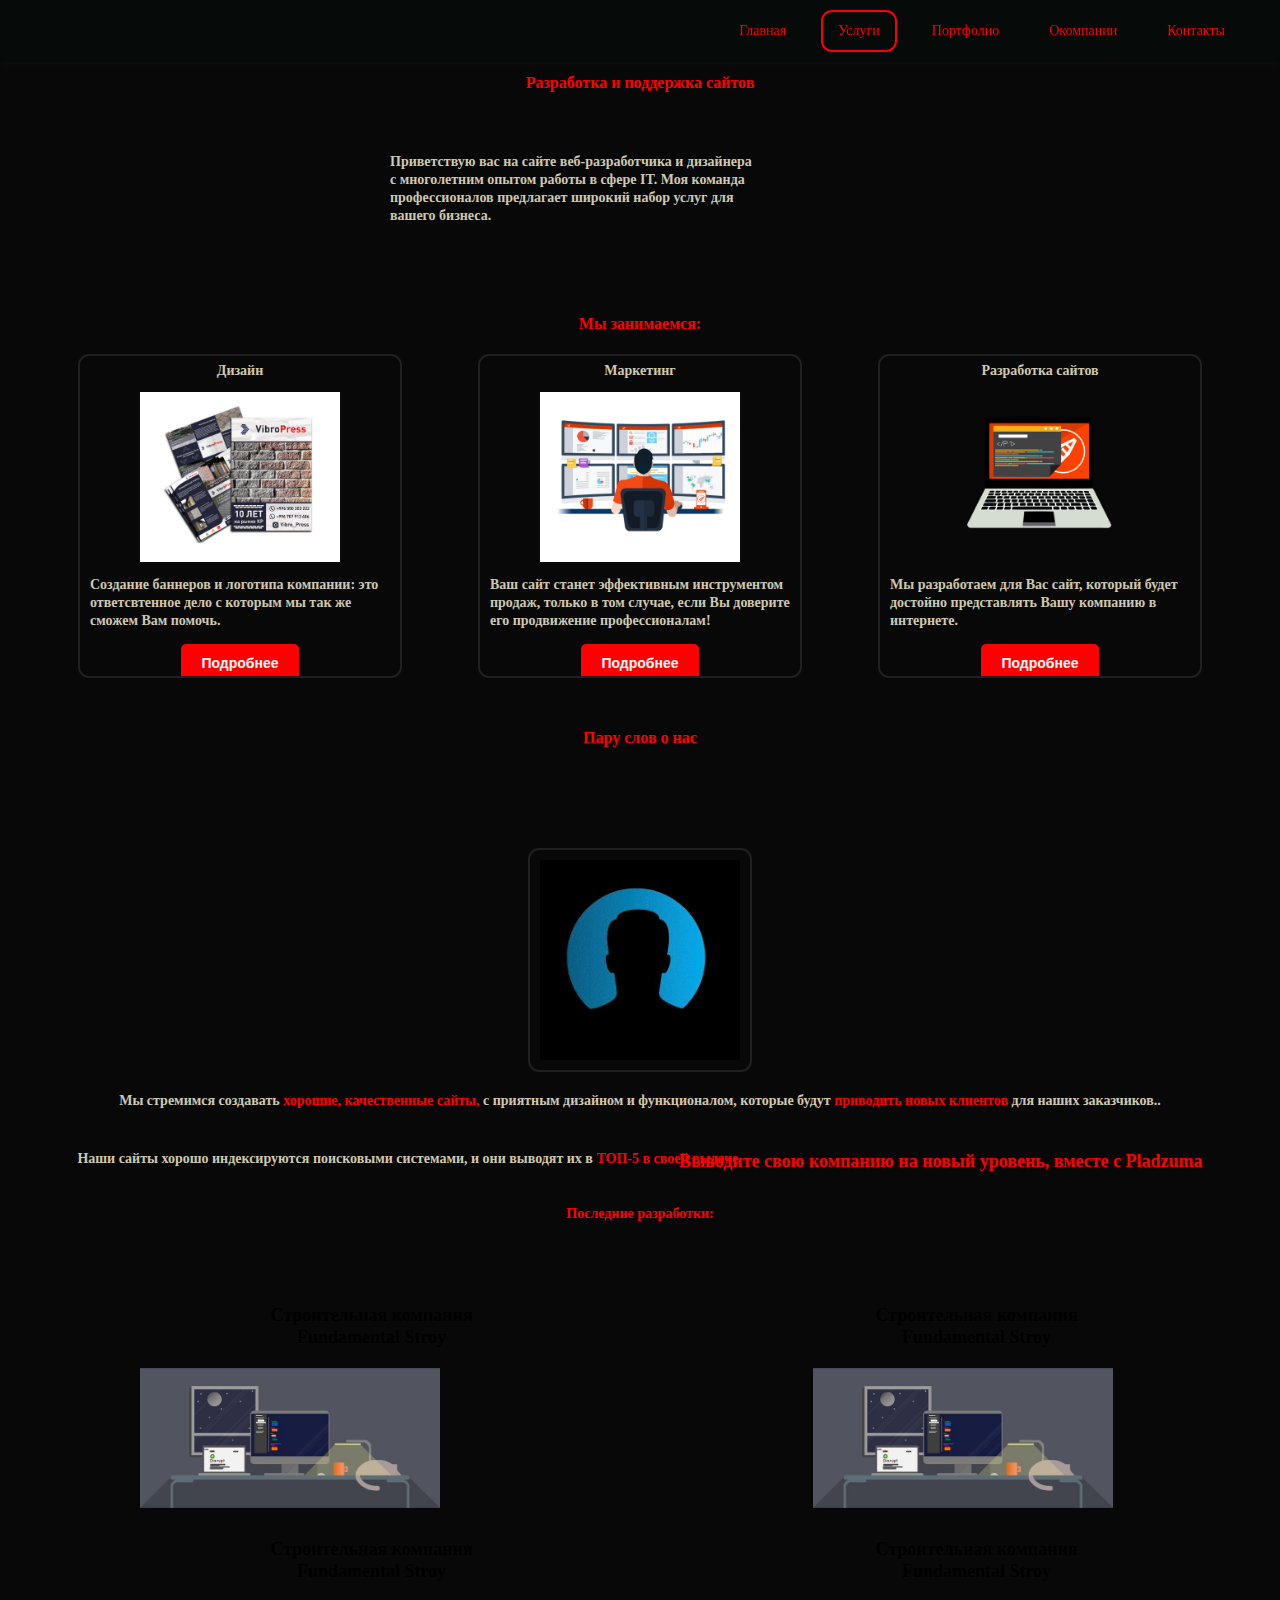
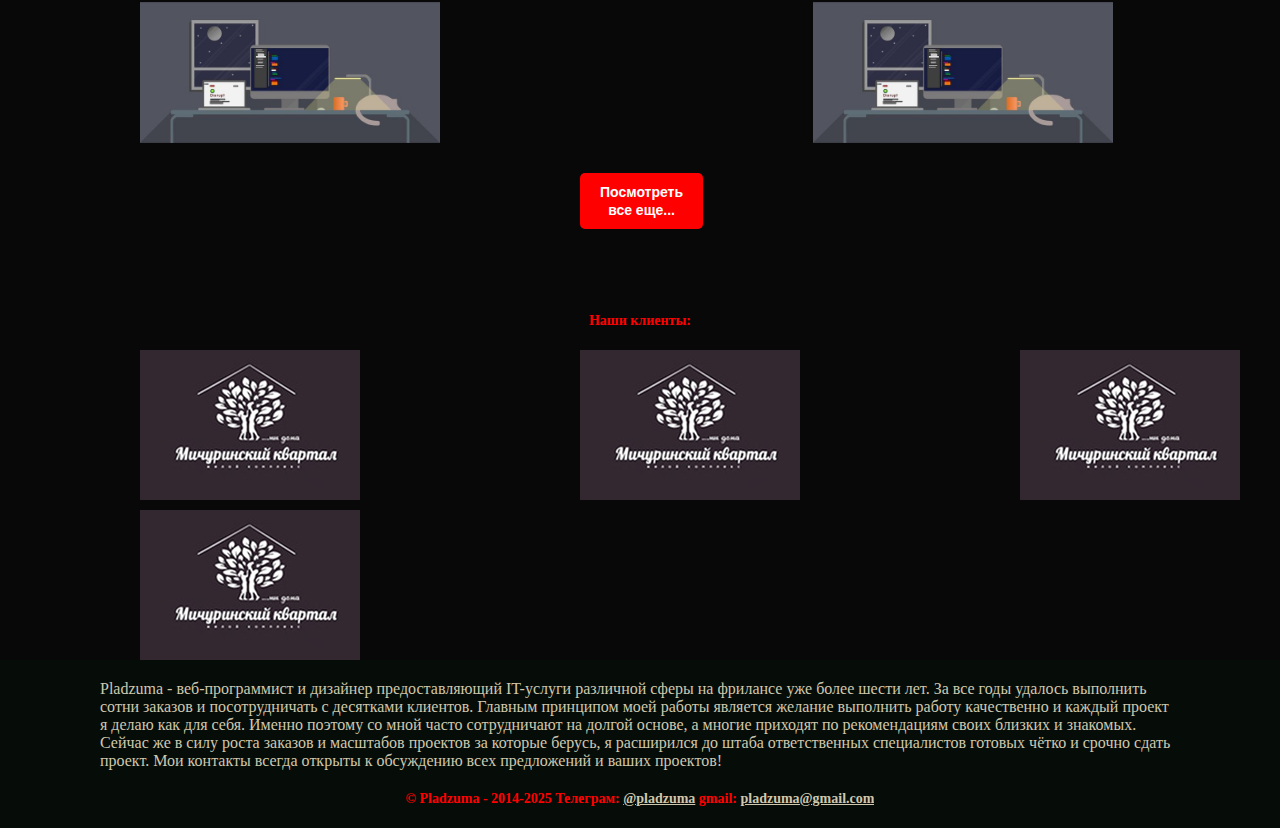
<file: index.html>
<!DOCTYPE html>
<html lang="en">
<head>
    <meta charset="UTF-8">
    <meta name="viewport" content="width=device-width, initial-scale=1.0">
    <title>Pladzuma</title>
    <link rel="stylesheet" href="index.css">

</head>
<body>
    <header>
        <nav class="container"> 
       
            <ul>
            <li><a href="index.html">Главная </a></li>
            <li>
                <a class="al" href="#">Услуги</a>
                <div>
                    <a href="РазработкаСайтов.html">Разработка сайтов</a>
                    <a href="Реклама.html">Реклама</a>
                    <a href="Дизайн.html">Дизайн</a>
                </div>
            </li>
            <li><a href="Портфолио.html">Портфолио</a></li>
            <li> <a href="Окомпании.html">Окомпании</a></li>
            <li> <a href="Контакты.html">Контакты</a></li>
        </ul>
    </nav>
    </header>
    <main>
        <section class="container">
            <h1 >Разработка и поддержка сайтов</h1>
            <div class="main-top">
               
                <p>Приветствую вас на сайте веб-разработчика и дизайнера <br> с многолетним опытом работы в сфере IT.
                    Моя команда <br> профессионалов предлагает широкий набор услуг для <br> вашего бизнеса.</p>
                   
            </div>
            <h1>Мы занимаемся:</h1>
<div class="aba">

    <div class="aba-item">
        <h2>Разработка сайтов</h2>
        <img src="img/razrab.png" alt="">
        <p>Мы разработаем для Вас сайт, который будет достойно представлять Вашу компанию в интернете.</p>
        <button> <a href="#">Подробнее</a> </button>

    </div>
    <div class="aba-item">
        <h2>Маркетинг</h2>
        <img src="img/dvij.jpg" alt="">
    
        <p>Ваш сайт станет эффективным инструментом продаж, только в том случае, если Вы доверите его продвижение профессионалам!</p>
        <button> <a href="#">Подробнее</a> </button>
    </div>
    <div class="aba-item">
        <h2>Дизайн</h2>
        <img src="img/design.jpg" alt="">
        <p>Создание баннеров и логотипа компании: это ответсвтенное дело с которым мы так же сможем Вам помочь.</p>
        <button> <a href="#">Подробнее</a> </button>    
    </div>
</div>
<h1>Пару слов о нас
</h1>
<div class="about-us">
    
    <img src="img/cont.jpg" alt="">
  
    <p>Мы стремимся создавать  <b> хорошие, качественные сайты,  </b> с приятным дизайном и функционалом, которые будут <b>
 приводить новых клиентов </b>для наших заказчиков..</p>
 <p>
    Наши сайты хорошо индексируются поисковыми  системами, и они выводят их в <b> ТОП-5 в своей выдаче.</b>
 </p>
 <h1>
    Выводите свою компанию на новый уровень, вместе с Pladzuma</h1>
</div>
        </section>
<section class="container">
    <h1> <b>Последние разработки: </b></h1>
    <div class="
    development">
    <div>
        <h1>Строительная компания <br> Fundamental Stroy</h1>
        <img src="img/plazuma.jpg" alt="">

    </div>
    <div>
        <h1>Строительная компания <br> Fundamental Stroy</h1>
        <img src="img/plazuma.jpg" alt="">
    </div>
    <div>
        <h1>Строительная компания <br> Fundamental Stroy</h1>
        <img src="img/plazuma.jpg" alt="">
    </div>
    <div>
            <h1>Строительная компания <br> Fundamental Stroy</h1>
        <img src="img/plazuma.jpg" alt="">
    </div>
  
    <button  >Посмотреть все еще...</button>
</div>
</section>
<section class="container">
    <h1><b> Наши клиенты: </b></h1>
    <div class="
    clients"> 
    
    <img src="img/fundamental.jpg" alt="">
    <img src="img/fundamental.jpg" alt="">
    <img src="img/fundamental.jpg" alt="">
    <img src="img/fundamental.jpg" alt="">

</div>
    </main>
    <footer>
       <div  class="footer-text">
        <p>Pladzuma - веб-программист и дизайнер предоставляющий IT-услуги различной сферы на фрилансе уже более шести лет. За все годы удалось выполнить сотни заказов и посотрудничать с десятками клиентов. Главным принципом моей работы является желание выполнить работу качественно и каждый проект я делаю как для себя. Именно поэтому со мной часто сотрудничают на долгой основе, а многие приходят по рекомендациям своих близких и знакомых. Сейчас же в силу роста заказов и масштабов проектов за которые берусь, я расширился до штаба ответственных специалистов готовых чётко и срочно сдать проект. Мои контакты всегда открыты к обсуждению всех предложений и ваших проектов!

        </p>
        <div class="contaks">
            <b class="txt-right"> <b>© Pladzuma - 2014-2025 </b> Телеграм: <a href="#">@pladzuma</a> gmail: <a href="#">pladzuma@gmail.com</a></p>
        </div>
      
       </div>
    </footer>
</body>
</html>
</file>
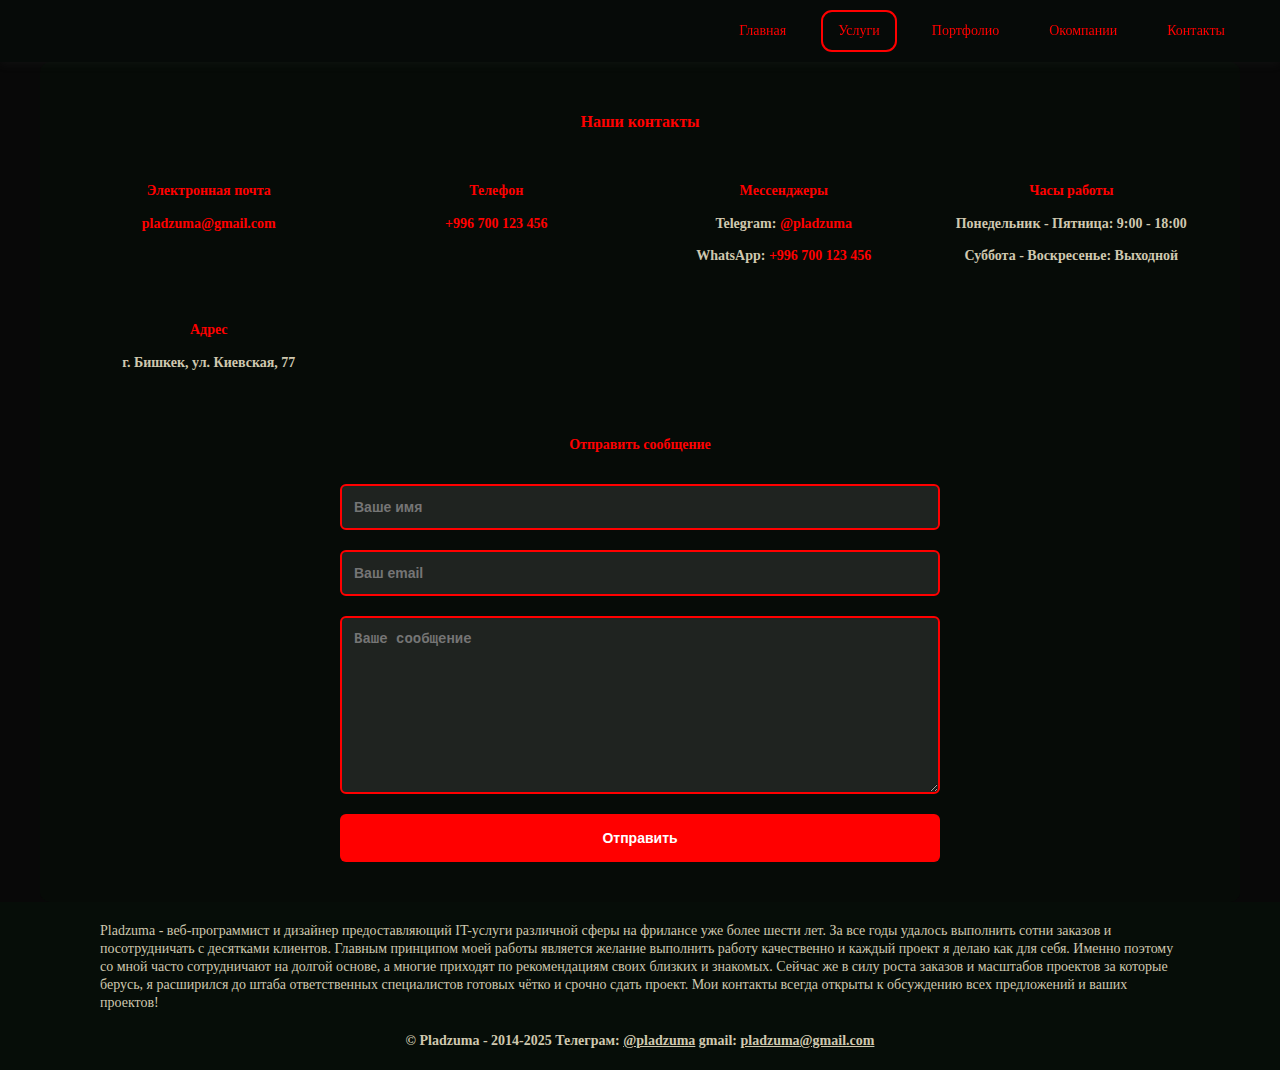
<file: Контакты.html>
<!DOCTYPE html>
<html lang="en">
<head>
    <meta charset="UTF-8">
    <meta name="viewport" content="width=device-width, initial-scale=1.0">
    <title>Контакты - Pladzuma</title>
    <link rel="stylesheet" href="Контакты.css">
</head>
<body>
    <header>
        <nav class="container"> 
         
            <ul>
            <li><a href="index.html">Главная </a></li>
            <li>
                <a class="al" href="#">Услуги</a>
                <div>
                    <a href="РазработкаСайтов.html">Разработка сайтов</a>
                    <a href="Реклама.html">Реклама</a>
                    <a href="Дизайн.html">Дизайн</a>
                </div>
            </li>
            <li><a href="Портфолио.html">Портфолио</a></li>
            <li> <a href="Окомпании.html">Окомпании</a></li>
            <li> <a href="Контакты.html">Контакты</a></li>
        </ul>
    </nav>
    </header>
    <main>
        <section class="container">
            <div class="contact-info">
                <h1>Наши контакты</h1>
                
                <div class="contact-details">
                    <div class="contact-item">
                        <h2>Электронная почта</h2>
                        <p><a href="mailto:pladzuma@gmail.com">pladzuma@gmail.com</a></p>
                    </div>

                    <div class="contact-item">
                        <h2>Телефон</h2>
                        <p><a href="tel:+996700123456">+996 700 123 456</a></p>
                    </div>

                    <div class="contact-item">
                        <h2>Мессенджеры</h2>
                        <p>Telegram: <a href="https://t.me/pladzuma">@pladzuma</a></p>
                        <p>WhatsApp: <a href="https://wa.me/996700123456">+996 700 123 456</a></p>
                    </div>

                    <div class="contact-item">
                        <h2>Часы работы</h2>
                        <p>Понедельник - Пятница: 9:00 - 18:00</p>
                        <p>Суббота - Воскресенье: Выходной</p>
                    </div>

                    <div class="contact-item">
                        <h2>Адрес</h2>
                        <p>г. Бишкек, ул. Киевская, 77</p>
                    </div>
                </div>

                <div class="contact-form">
                    <h2>Отправить сообщение</h2>
                    <form>
                        <input type="text" placeholder="Ваше имя" required>
                        <input type="email" placeholder="Ваш email" required>
                        <textarea placeholder="Ваше сообщение" required></textarea>
                        <button type="submit">Отправить</button>
                    </form>
                </div>
            </div>
        </section>
    </main>
    <footer>
        <div  class="footer-text">
         <p>Pladzuma - веб-программист и дизайнер предоставляющий IT-услуги различной сферы на фрилансе уже более шести лет. За все годы удалось выполнить сотни заказов и посотрудничать с десятками клиентов. Главным принципом моей работы является желание выполнить работу качественно и каждый проект я делаю как для себя. Именно поэтому со мной часто сотрудничают на долгой основе, а многие приходят по рекомендациям своих близких и знакомых. Сейчас же в силу роста заказов и масштабов проектов за которые берусь, я расширился до штаба ответственных специалистов готовых чётко и срочно сдать проект. Мои контакты всегда открыты к обсуждению всех предложений и ваших проектов!
 
         </p>
         <div class="contaks">
             <b class="txt-right"> <b>© Pladzuma - 2014-2025 </b> Телеграм: <a href="#">@pladzuma</a> gmail: <a href="#">pladzuma@gmail.com</a></p>
         </div>
       
        </div>
     </footer>
</body>
</html>
</file>
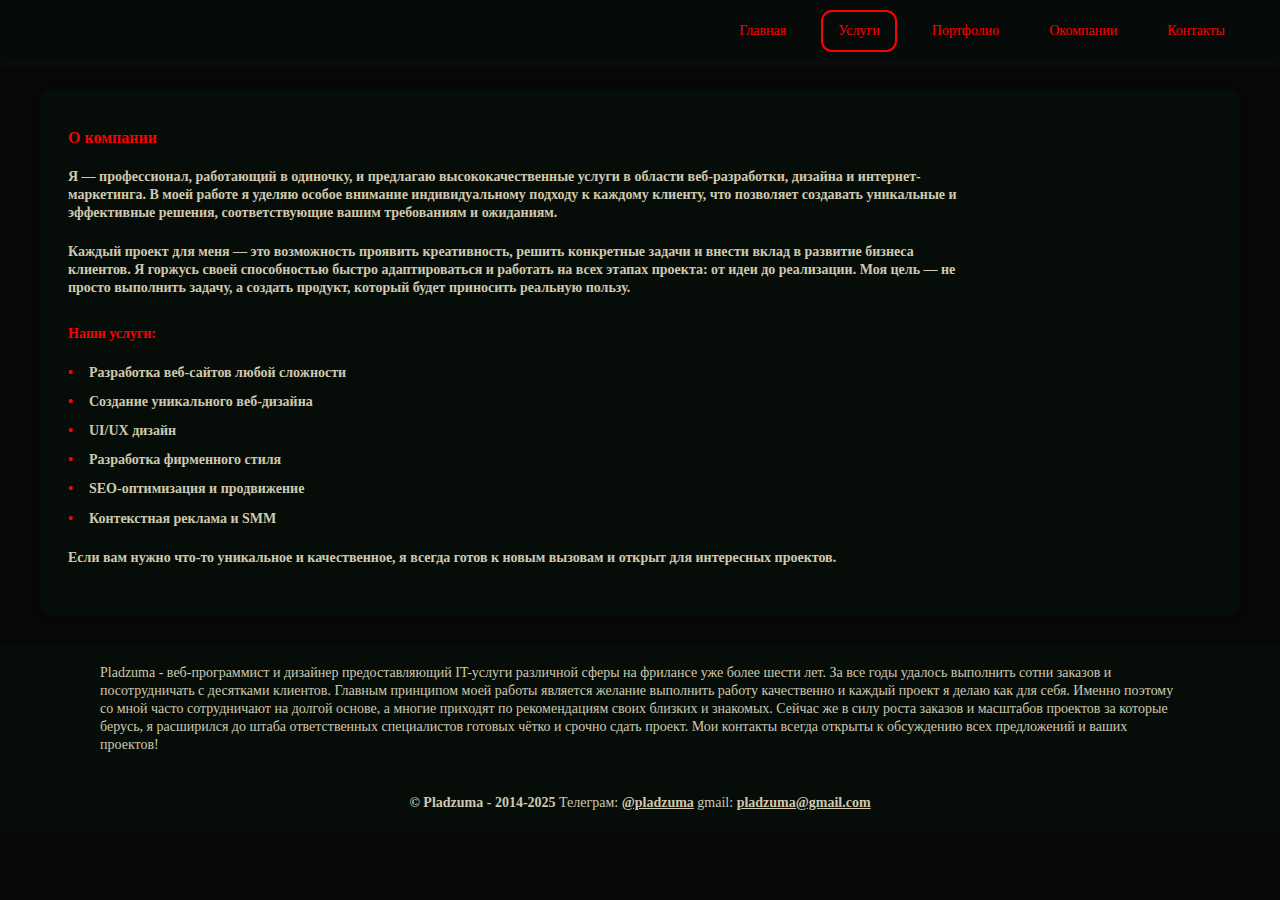
<file: Окомпании.html>
<!DOCTYPE html>
<html lang="en">
<head>
    <meta charset="UTF-8">
    <meta name="viewport" content="width=device-width, initial-scale=1.0">
    <title>Document</title>
    <link rel="stylesheet" href="Окомпании.css">
</head>
<body>
    <header>
        <nav class="container"> 
            
            <ul>
            <li><a href="index.html">Главная </a></li>
            <li>
                <a class="al" href="#">Услуги</a>
                <div>
                    <a href="РазработкаСайтов.html">Разработка сайтов</a>
                    <a href="Реклама.html">Реклама</a>
                    <a href="Дизайн.html">Дизайн</a>
                </div>
            </li>
            <li><a href="Портфолио.html">Портфолио</a></li>
            <li> <a href="Окомпании.html">Окомпании</a></li>
            <li> <a href="Контакты.html">Контакты</a></li>
        </ul>
    </nav>
    </header>
    <main>
        <section>
            <h1>О компании</h1>
            <div class="about-content">
                <p>Я — профессионал, работающий в одиночку, и предлагаю высококачественные услуги в области веб-разработки, дизайна и интернет-маркетинга. В моей работе я уделяю особое внимание индивидуальному подходу к каждому клиенту, что позволяет создавать уникальные и эффективные решения, соответствующие вашим требованиям и ожиданиям.</p>
                
                <p>Каждый проект для меня — это возможность проявить креативность, решить конкретные задачи и внести вклад в развитие бизнеса клиентов. Я горжусь своей способностью быстро адаптироваться и работать на всех этапах проекта: от идеи до реализации. Моя цель — не просто выполнить задачу, а создать продукт, который будет приносить реальную пользу.</p>

                <h2>Наши услуги:</h2>
                <ul class="services-list">
                    <li>Разработка веб-сайтов любой сложности</li>
                    <li>Создание уникального веб-дизайна</li>
                    <li>UI/UX дизайн</li>
                    <li>Разработка фирменного стиля</li>
                    <li>SEO-оптимизация и продвижение</li>
                    <li>Контекстная реклама и SMM</li>
                </ul>

                <p>Если вам нужно что-то уникальное и качественное, я всегда готов к новым вызовам и открыт для интересных проектов.</p>
            </div>
        </section>
    </main>
    <footer>
        <div  class="footer-text">
         <p>Pladzuma - веб-программист и дизайнер предоставляющий IT-услуги различной сферы на фрилансе уже более шести лет. За все годы удалось выполнить сотни заказов и посотрудничать с десятками клиентов. Главным принципом моей работы является желание выполнить работу качественно и каждый проект я делаю как для себя. Именно поэтому со мной часто сотрудничают на долгой основе, а многие приходят по рекомендациям своих близких и знакомых. Сейчас же в силу роста заказов и масштабов проектов за которые берусь, я расширился до штаба ответственных специалистов готовых чётко и срочно сдать проект. Мои контакты всегда открыты к обсуждению всех предложений и ваших проектов!
 
         </p>
         <div class="contaks">
             <p class="txt-right"> <b>© Pladzuma - 2014-2025 </b> Телеграм: <a href="#">@pladzuma</a> gmail: <a href="#">pladzuma@gmail.com</a></p>
         </div>
       
        </div>
     </footer>
</body>
</html>
</file>
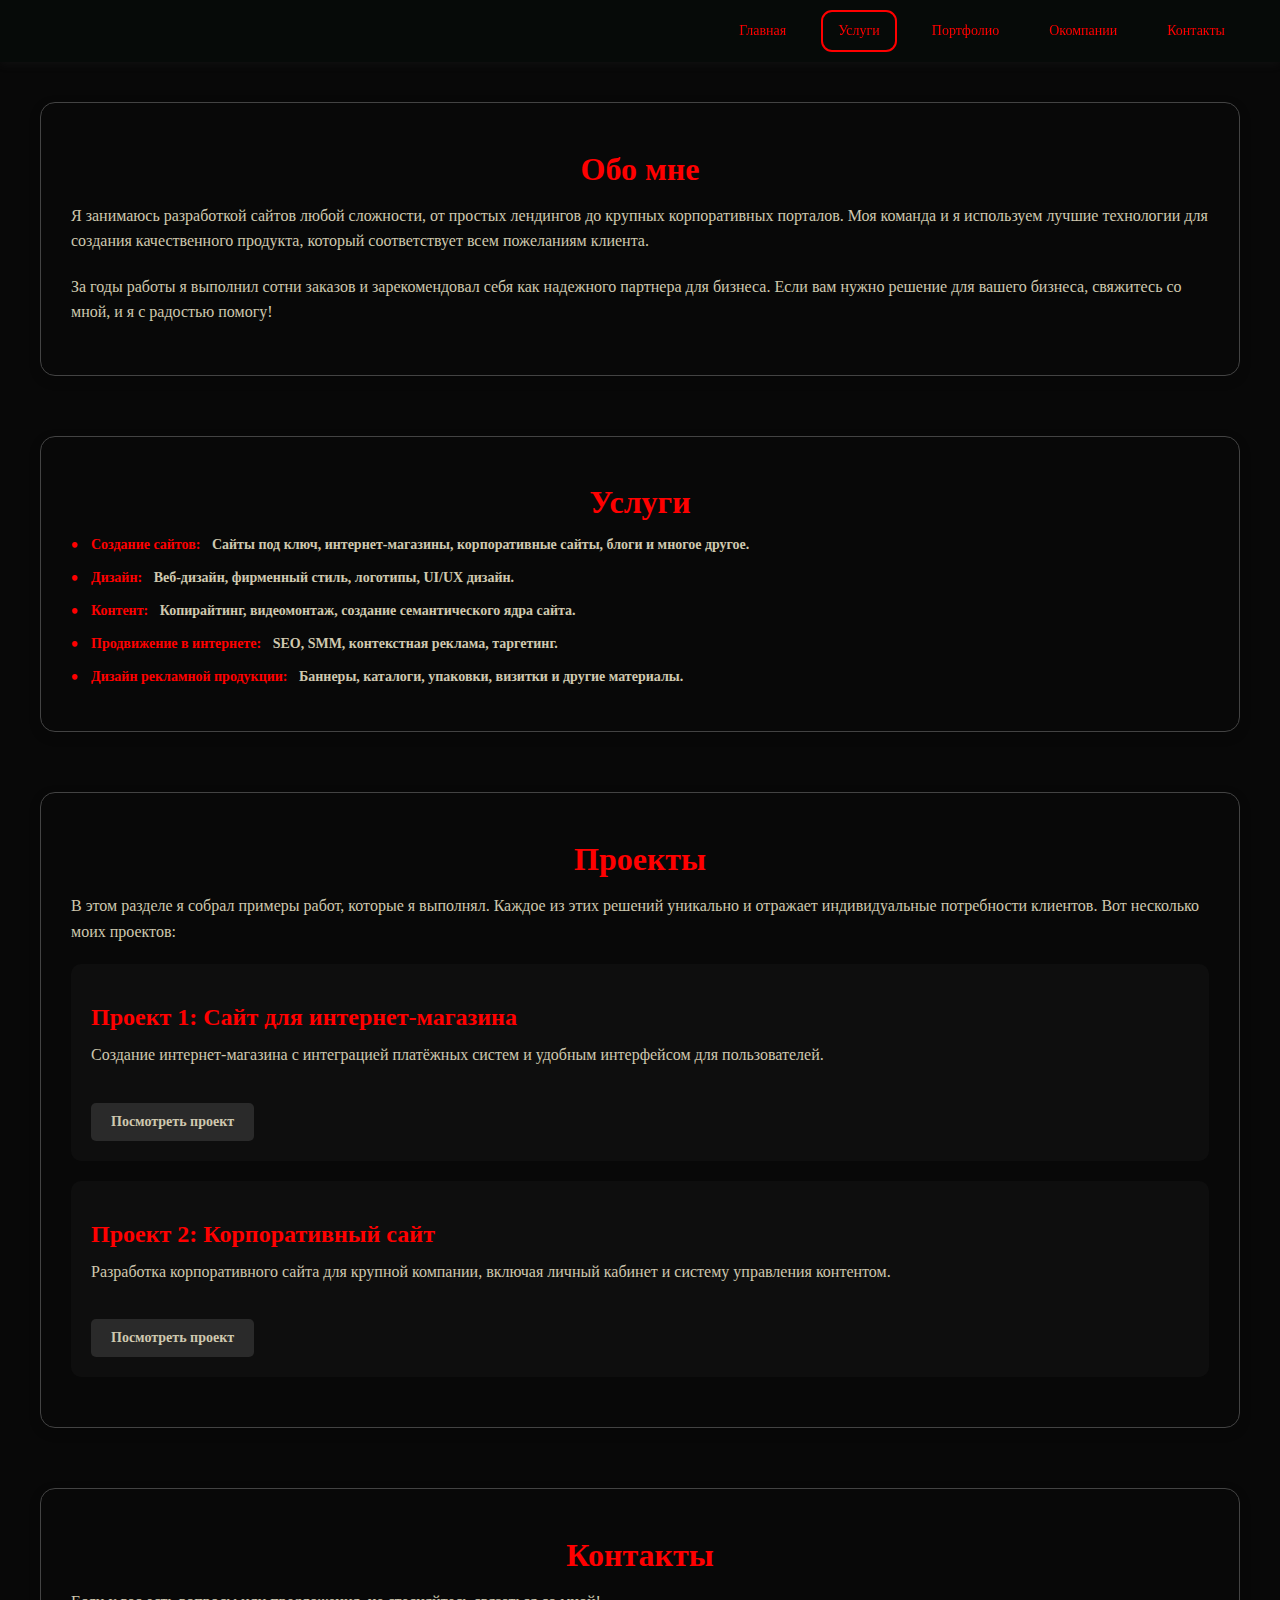
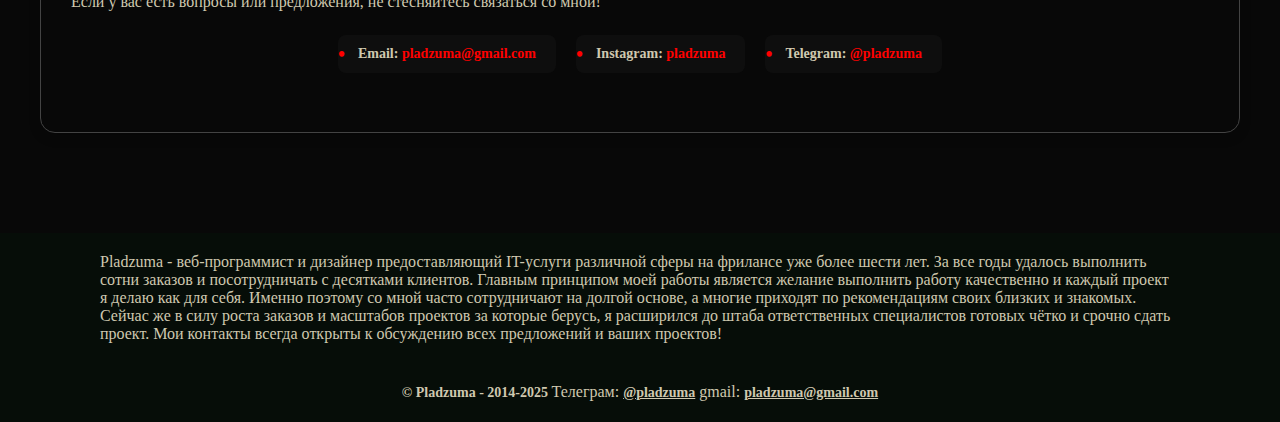
<file: Портфолио.html>
<!DOCTYPE html>
<html lang="en">
<head>
    <meta charset="UTF-8">
    <meta name="viewport" content="width=device-width, initial-scale=1.0">
    <title>Document</title>
    <link rel="stylesheet" href="Портфолио.css">
</head>
<body>
    <header>
        <nav class="container"> 
         
            <ul>
            <li><a href="index.html">Главная </a></li>
            <li>
                <a class="al" href="#">Услуги</a>
                <div>
                    <a href="РазработкаСайтов.html">Разработка сайтов</a>
                    <a href="Реклама.html">Реклама</a>
                    <a href="Дизайн.html">Дизайн</a>
                </div>
            </li>
            <li><a href="Портфолио.html">Портфолио</a></li>
            <li> <a href="Окомпании.html">Окомпании</a></li>
            <li> <a href="Контакты.html">Контакты</a></li>
        </ul>
    </nav>
    </header>
    <main>
        <!-- Раздел "Обо мне" -->
        <section id="about">
            <h2>Обо мне</h2>
            <p>Я занимаюсь разработкой сайтов любой сложности, от простых лендингов до крупных корпоративных порталов. Моя команда и я используем лучшие технологии для создания качественного продукта, который соответствует всем пожеланиям клиента.</p>
            <p>За годы работы я выполнил сотни заказов и зарекомендовал себя как надежного партнера для бизнеса. Если вам нужно решение для вашего бизнеса, свяжитесь со мной, и я с радостью помогу!</p>
        </section>
    
        <!-- Раздел "Услуги" -->
        <section id="services">
            <h2>Услуги</h2>
            <ul>
                <li><strong>Создание сайтов:</strong> Сайты под ключ, интернет-магазины, корпоративные сайты, блоги и многое другое.</li>
                <li><strong>Дизайн:</strong> Веб-дизайн, фирменный стиль, логотипы, UI/UX дизайн.</li>
                <li><strong>Контент:</strong> Копирайтинг, видеомонтаж, создание семантического ядра сайта.</li>
                <li><strong>Продвижение в интернете:</strong> SEO, SMM, контекстная реклама, таргетинг.</li>
                <li><strong>Дизайн рекламной продукции:</strong> Баннеры, каталоги, упаковки, визитки и другие материалы.</li>
            </ul>
        </section>
    
        <!-- Раздел "Проекты" -->
        <section id="projects">
            <h2>Проекты</h2>
            <p>В этом разделе я собрал примеры работ, которые я выполнял. Каждое из этих решений уникально и отражает индивидуальные потребности клиентов. Вот несколько моих проектов:</p>
    
            <!-- Пример проекта -->
            <div class="project">
                <h3>Проект 1: Сайт для интернет-магазина</h3>
                <p>Создание интернет-магазина с интеграцией платёжных систем и удобным интерфейсом для пользователей.</p>
                <a href="https://example.com" target="_blank">Посмотреть проект</a>
            </div>
    
            <!-- Пример проекта -->
            <div class="project">
                <h3>Проект 2: Корпоративный сайт</h3>
                <p>Разработка корпоративного сайта для крупной компании, включая личный кабинет и систему управления контентом.</p>
                <a href="https://example.com" target="_blank">Посмотреть проект</a>
            </div>
            
            <!-- Добавь сюда свои проекты -->
        </section>
    
        <!-- Раздел "Контакты" -->
        <section id="contact">
            <h2>Контакты</h2>
            <p>Если у вас есть вопросы или предложения, не стесняйтесь связаться со мной!</p>
            <ul>
                <li>Email: <a href="mailto:pladzuma@gmail.com">pladzuma@gmail.com</a></li>
                <li>Instagram: <a href="https://instagram.com/pladzuma">pladzuma</a></li>
                <li>Telegram: <a href="https://t.me/pladzuma">@pladzuma</a></li>
            </ul>
        </section>
    </main>
    <footer>
        <div  class="footer-text">
         <p>Pladzuma - веб-программист и дизайнер предоставляющий IT-услуги различной сферы на фрилансе уже более шести лет. За все годы удалось выполнить сотни заказов и посотрудничать с десятками клиентов. Главным принципом моей работы является желание выполнить работу качественно и каждый проект я делаю как для себя. Именно поэтому со мной часто сотрудничают на долгой основе, а многие приходят по рекомендациям своих близких и знакомых. Сейчас же в силу роста заказов и масштабов проектов за которые берусь, я расширился до штаба ответственных специалистов готовых чётко и срочно сдать проект. Мои контакты всегда открыты к обсуждению всех предложений и ваших проектов!
 
         </p>
         <div class="contaks">
             <p class="txt-right"> <b>© Pladzuma - 2014-2025 </b> Телеграм: <a href="#">@pladzuma</a> gmail: <a href="#">pladzuma@gmail.com</a></p>
         </div>
       
        </div>
     </footer>
    
</body>
</html>
</file>
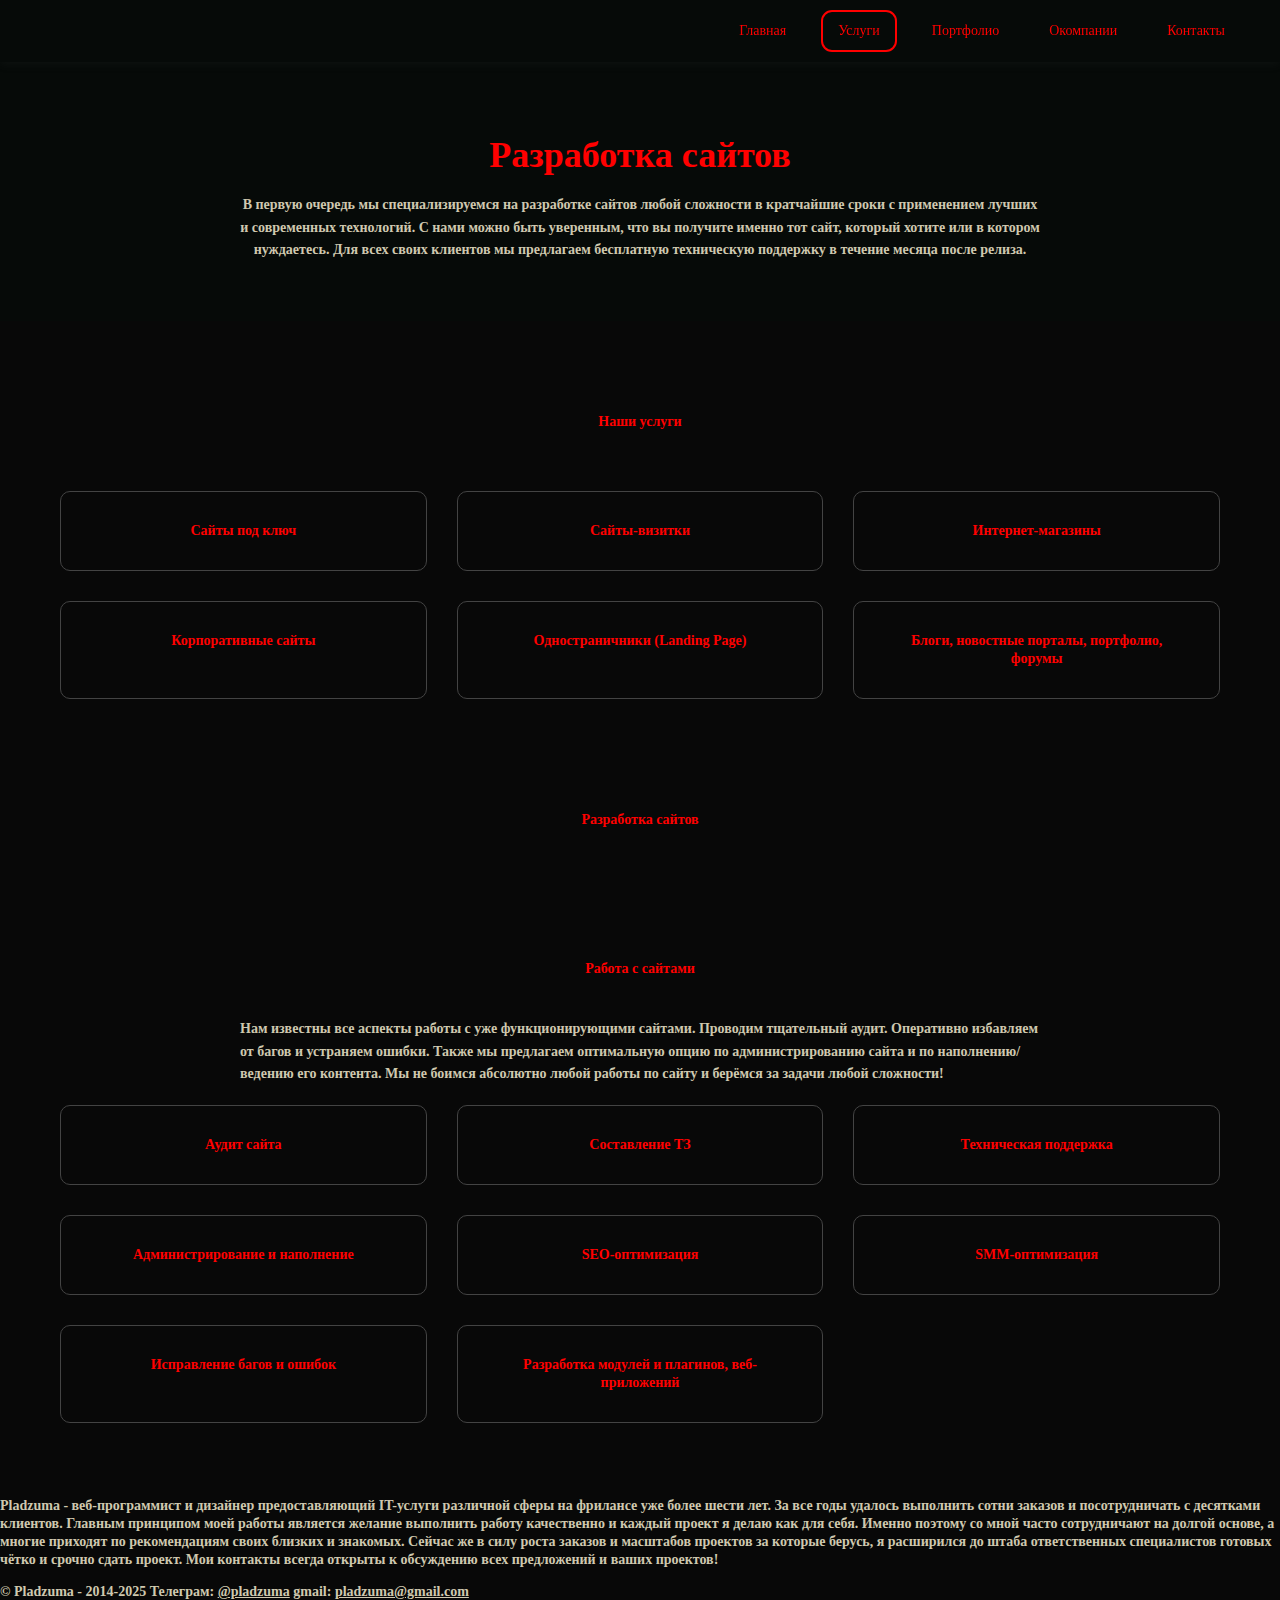
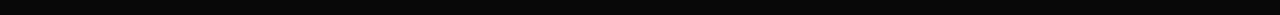
<file: РазработкаСайтов.html>
<!DOCTYPE html>
<html lang="en">
<head>
    <meta charset="UTF-8">
    <meta name="viewport" content="width=device-width, initial-scale=1.0">
    <title>Document</title>
    <link rel="stylesheet" href="Разработка сайтов.css">
</head>
<body>
    <header>
        <nav class="container"> 
           
            <ul>
            <li><a href="index.html">Главная </a></li>
            <li>
                <a class="al" href="#">Услуги</a>
                <div>
                    <a href="РазработкаСайтов.html">Разработка сайтов</a>
                    <a href="Реклама.html">Реклама</a>
                    <a href="Дизайн.html">Дизайн</a>
                </div>
            </li>
            <li><a href="Портфолио.html">Портфолио</a></li>
            <li> <a href="Окомпании.html">Окомпании</a></li>
            <li> <a href="Контакты.html">Контакты</a></li>
        </ul>
    </nav>
    </header>
    <main>
        <section class="services-hero">
            <div class="container">
                <h1>Разработка сайтов</h1>
                <p class="services-description">
                    В первую очередь мы специализируемся на разработке сайтов любой сложности в кратчайшие сроки с применением лучших и современных технологий. С нами можно быть уверенным, что вы получите именно тот сайт, который хотите или в котором нуждаетесь. Для всех своих клиентов мы предлагаем бесплатную техническую поддержку в течение месяца после релиза.
                </p>
            </div>
        </section>
    
        <section class="services-grid">
            <div class="container">
                <h2>Наши услуги</h2>
                <div class="services-items">
                    <div class="service-card">
                        <h3>Сайты под ключ</h3>
                    </div>
                    <div class="service-card">
                        <h3>Сайты-визитки</h3>
                    </div>
                    <div class="service-card">
                        <h3>Интернет-магазины</h3>
                    </div>
                    <div class="service-card">
                        <h3>Корпоративные сайты</h3>
                    </div>
                    <div class="service-card">
                        <h3>Одностраничники (Landing Page)</h3>
                    </div>
                    <div class="service-card">
                        <h3>Блоги, новостные порталы, портфолио, форумы</h3>
                    </div>
                </div>
            </div>
        </section>
        </section>
    
        <section class="services-grid">
            <div class="container">
                <h2>Разработка сайтов</h2>
            </div>
        </section>

        <section class="services-grid">
            <div class="container">
                <h2>Работа с сайтами</h2>
                <p class="services-description">
                    Нам известны все аспекты работы с уже функционирующими сайтами. Проводим тщательный аудит. Оперативно избавляем от багов и устраняем ошибки. Также мы предлагаем оптимальную опцию по администрированию сайта и по наполнению/ведению его контента. Мы не боимся абсолютно любой работы по сайту и берёмся за задачи любой сложности!
                </p>
                <div class="services-items">
                    <div class="service-card">
                        <h3>Аудит сайта</h3>
                    </div>
                    <div class="service-card">
                        <h3>Составление ТЗ</h3>
                    </div>
                    <div class="service-card">
                        <h3>Техническая поддержка</h3>
                    </div>
                    <div class="service-card">
                        <h3>Администрирование и наполнение</h3>
                    </div>
                    <div class="service-card">
                        <h3>SEO-оптимизация</h3>
                    </div>
                    <div class="service-card">
                        <h3>SMM-оптимизация</h3>
                    </div>
                    <div class="service-card">
                        <h3>Исправление багов и ошибок</h3>
                    </div>
                    <div class="service-card">
                        <h3>Разработка модулей и плагинов, веб-приложений</h3>
                    </div>
                </div>
            </div>
        </section>
    </main>
    <footer>
        <div  class="footer-text">
         <p>Pladzuma - веб-программист и дизайнер предоставляющий IT-услуги различной сферы на фрилансе уже более шести лет. За все годы удалось выполнить сотни заказов и посотрудничать с десятками клиентов. Главным принципом моей работы является желание выполнить работу качественно и каждый проект я делаю как для себя. Именно поэтому со мной часто сотрудничают на долгой основе, а многие приходят по рекомендациям своих близких и знакомых. Сейчас же в силу роста заказов и масштабов проектов за которые берусь, я расширился до штаба ответственных специалистов готовых чётко и срочно сдать проект. Мои контакты всегда открыты к обсуждению всех предложений и ваших проектов!
 
         </p>
         <div class="contaks">
             <b class="txt-right"> <b>© Pladzuma - 2014-2025 </b> Телеграм: <a href="#">@pladzuma</a> gmail: <a href="#">pladzuma@gmail.com</a></p>
         </div>
       
        </div>
     </footer>
</body>
</html>
</file>
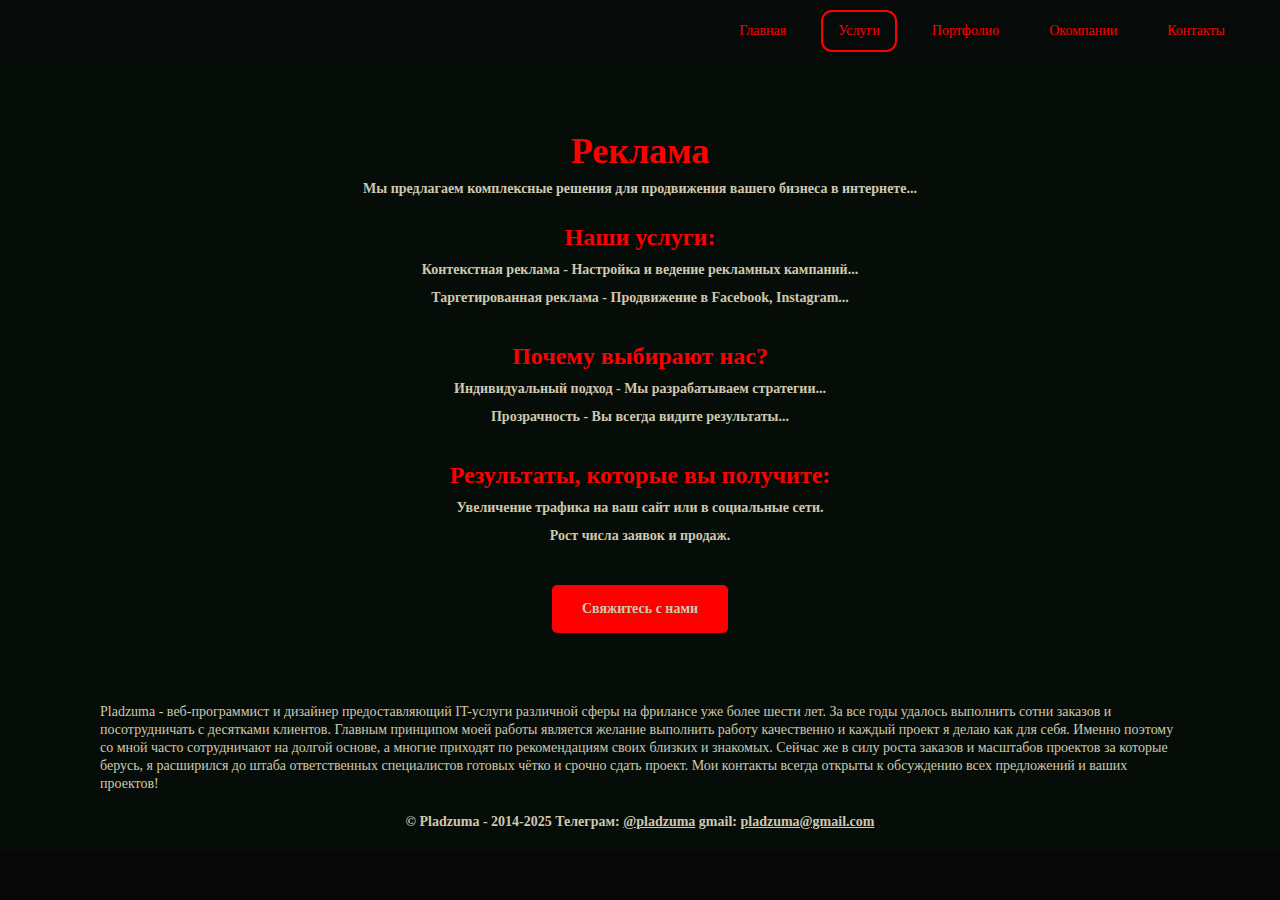
<file: Реклама.html>
<!DOCTYPE html>
<html lang="en">
<head>
    <meta charset="UTF-8">
    <meta name="viewport" content="width=device-width, initial-scale=1.0">
    <title>Document</title>
    <link rel="stylesheet" href="Реклама.css">
</head>
<body>
    <header>
        <nav class="container"> 
          
            <ul>
            <li><a href="index.html">Главная </a></li>
            <li>
                <a class="al" href="#">Услуги</a>
                <div>
                    <a href="РазработкаСайтов.html">Разработка сайтов</a>
                    <a href="Реклама.html">Реклама</a>
                    <a href="Дизайн.html">Дизайн</a>
                </div>
            </li>
            <li><a href="Портфолио.html">Портфолио</a></li>
            <li> <a href="Окомпании.html">Окомпании</a></li>
            <li> <a href="Контакты.html">Контакты</a></li>
        </ul>
    </nav>
    </header>
    <main>
        <section id="advertising">
            <h2>Реклама</h2>
            <p>Мы предлагаем комплексные решения для продвижения вашего бизнеса в интернете...</p>
            
            <div class="services">
                <h3>Наши услуги:</h3>
                <ul>
                    <li><strong>Контекстная реклама</strong> - Настройка и ведение рекламных кампаний...</li>
                    <li><strong>Таргетированная реклама</strong> - Продвижение в Facebook, Instagram...</li>
                    <!-- Добавьте остальные услуги -->
                </ul>
            </div>
        
            <div class="why-us">
                <h3>Почему выбирают нас?</h3>
                <ul>
                    <li><strong>Индивидуальный подход</strong> - Мы разрабатываем стратегии...</li>
                    <li><strong>Прозрачность</strong> - Вы всегда видите результаты...</li>
                    <!-- Добавьте остальные пункты -->
                </ul>
            </div>
        
            <div class="results">
                <h3>Результаты, которые вы получите:</h3>
                <ul>
                    <li>Увеличение трафика на ваш сайт или в социальные сети.</li>
                    <li>Рост числа заявок и продаж.</li>
                    <!-- Добавьте остальные пункты -->
                </ul>
            </div>
        
            <a href="Контакты.html">
                <button>Свяжитесь с нами</button>
            </a>
        </section>
    </main>
    <footer>
        <div  class="footer-text">
         <p>Pladzuma - веб-программист и дизайнер предоставляющий IT-услуги различной сферы на фрилансе уже более шести лет. За все годы удалось выполнить сотни заказов и посотрудничать с десятками клиентов. Главным принципом моей работы является желание выполнить работу качественно и каждый проект я делаю как для себя. Именно поэтому со мной часто сотрудничают на долгой основе, а многие приходят по рекомендациям своих близких и знакомых. Сейчас же в силу роста заказов и масштабов проектов за которые берусь, я расширился до штаба ответственных специалистов готовых чётко и срочно сдать проект. Мои контакты всегда открыты к обсуждению всех предложений и ваших проектов!
 
         </p>
         <div class="contaks">
             <b class="txt-right"> <b>© Pladzuma - 2014-2025 </b> Телеграм: <a href="#">@pladzuma</a> gmail: <a href="#">pladzuma@gmail.com</a></p>
         </div>
       
        </div>
     </footer>
</body>
</html>
</file>
<file: index.css>
body{
    margin: 0;
    padding: 0;
    
   background-color: #080808;
  
}

/* Общие стили для навигации */
*{
    color: #cfc8af;
   
    font-size: 14px;
    font-weight: 900;
    line-height: 18px;
    letter-spacing: 0%;
    
    
}
header {
    background-color: #060d0890;
    box-shadow: 0 2px 10px rgba(99, 97, 97, 0.1);
    padding: 10px 0;
    position: sticky;
    top: 0;
    z-index: 1000;
}

.container {
    max-width: 1200px;
    margin: 0 auto;
    padding: 0 20px;
}

nav ul {
    list-style: none;
    margin: 0;
    padding: 0;
    display: flex;
    justify-content: flex-end;
    align-items: baseline;
    gap: 20px;
    align-content: center;
    flex-wrap: nowrap;
    flex-direction: row;
}

nav ul li {
    position: relative;
}

li:hover {
    color: #cfc8af;
    cursor: pointer;
    text-shadow: 0 0 10px #eaeaea;
}

.al {
    border: 2px solid #ff0000;
    border-radius: 11px;
}

nav ul li a {
    color: #ff0000;
    text-decoration: none;
    padding: 10px 15px;
    display: block;
    font-size: 14px;
    font-weight: 500;
    transition: color 0.3s ease, background-color 0.3s ease;
}

nav ul li a:hover {
    color: #cfc8af;
    background-color: rgba(0, 123, 255, 0.1);
    border-radius: 4px;
}

/* Стили для выпадающего меню */
nav ul li div {
    display: none;
    position: absolute;
    top: 100%;
    left: 0;
    background-color: #2a2a2a;
    min-width: 200px;
    box-shadow: 0 4px 12px rgba(0, 0, 0, 0.381);
    border-radius: 6px;
    padding: 10px 0;
    z-index: 1000;
}

nav ul li:hover div {
    display: block;
}

nav ul li div a {
    padding: 10px 20px;
    color: #ff0000;
    font-size: 14px;
    transition: background-color 0.3s ease;
}

nav ul li div a:hover {
    background-color: #2a2a2a;
    color: #cfc8af;
}

/* Активный пункт меню */
nav ul li.active a {
    color: #ff0000;
    font-weight: 600;
}

/* ------------------main------------------ */
.main-top {
    display: flex;
    justify-content: flex-end;
    background-size: cover;
    background-position: center;
    align-items: center;
    height: 200px;
    flex-direction: column-reverse;
    flex-wrap: wrap;
    align-content: stretch;
    margin: 10px;
}

.main-top h1 {
    width: 500px;
    margin: 10px;
    font-weight: 500; 
    margin-top: -150px;
    color: #ff0000;
    font-family: Montserrat;
    font-size: 16px;
    font-weight: 900;
    line-height: 20px;
    letter-spacing: 0%;
}   

.main-top p {
    display: flex;
    gap: 60px;
    font-family: Montserrat;
    font-size: 14px;
    font-weight: 900;
    line-height: 18px;
    letter-spacing: 0%;
    margin-bottom: 20px;
    color: #cfc8af;
    margin-top: 50px;
    width: 500px;
}

/* ------------------aba------------------ */
h1 {
    text-align: center;
    color: #ff0000;
    font-family: Montserrat;
    font-size: 16px;
    font-weight: 900;
    line-height: 20px;
    letter-spacing: 0%;
}

.aba {
    display: flex;
    flex-direction: row-reverse;
    flex-wrap: nowrap;
    align-content: center;
    align-items: baseline;
    justify-content: space-around;
    margin-top: 20px;
    margin-bottom: 50px;
    max-width: 1200px;
}

.aba-item {
    display: flex;
    justify-content: center;
    align-items: center;
    flex-direction: column;
    height: 300px;  
    width: 300px;   
    border: 2px solid #202020;
    border-radius: 11px;
    padding: 10px;
}   

.aba-item img {
    width: 200px;
    height: 200px;
}   

button {
    background-color: #ff0000;
    color: #ffffff;
    border: none;
    padding: 10px 20px;
    border-radius: 5px;
    font-size: 14px;
}

button:hover {
    background-color: #232323;
    color: #ffffff;
    border: none;
    padding: 10px 20px;
    border-radius: 5px;
}

button a {
    text-decoration: none;
    color: #ffffff;
    font-size: 14px;
}



/* ------------------about-us------------------ */
.about-us {
    display: flex;
    justify-content: space-evenly;
    align-items: stretch;
    flex-direction: row;
    flex-wrap: wrap;
    align-content: center;
    margin-top: 100px;
}  

.about-us img {
    width: 200px;
    height: 200px;
 
    border-radius: 11px;
    border: 2px solid #202020;
    padding: 10px;
    
}

.about-us h1 {
    font-size: 30px;
    font-weight: 600;
    margin-top: 20px;
    margin-bottom: 20px;
    margin-left: -100px;
    font-family: Montserrat;
    font-size: 18px;
    font-weight: 900;
    line-height: 22px;
    letter-spacing: 0%;
}   

.about-us p {
    font-size: 20px;
    font-weight: 600;
    margin-top: 20px;
    margin-bottom: 20px;
    font-family: Montserrat;
    font-size: 14px;
    font-weight: 900;
    line-height: 18px;
    letter-spacing: 0%;
}   

.about-us b {
    color: #ff0000;
    font-family: Montserrat;
    font-size: 14px;
    font-weight: 900;
    line-height: 18px;
    letter-spacing: 0%;
}
.clients {
    display: flex
;
    flex-direction: row;
    flex-wrap: wrap;
    align-items: center;
    justify-content: space-between;
    margin-top: 20px;
    align-content: center;
    gap: 10px;
}

.clients img {
    margin-left: 100px;
}

/* ------------------development------------------ */
.development {
    padding-top: 50px;
    padding-right: 0px;
    padding-bottom: 50px;
    padding-left: 0px;
    margin-top: 0px;
    margin-right: 0px;
    margin-bottom: 0px;
    margin-left: 0px;
    background-image: url(img/IMG_2152.png);
    background-repeat: no-repeat;
    background-size: cover;
    background-attachment: fixed;
    background-position: 0 50%;
    width: 100%;
    display: flex;
    flex-direction: column;
    align-items: baseline;
    align-content: center;
    flex-wrap: wrap;
    justify-content: space-evenly;
    display: grid;
    grid-template-columns: repeat(2, 1fr);
    gap: 10px;
}

.development img {
    width: 300px;
    margin-left: 100px;
}   

.development h1 {
    font-size: 30px;
    font-weight: 900;
    margin-top: 20px;
    margin-bottom: 20px;
    color: #000000;
    font-family: Montserrat;
    font-size: 18px;
    font-weight: 900;
    line-height: 22px;
    letter-spacing: 0%;
}

.development button {
    display: flex;
    align-items: center;
    justify-content: center;
    margin-top: 20px;
    margin-bottom: 20px;
    margin-left: 540px;
}

b {
    color: #ff0000;
    font-family: Montserrat;
    font-size: 14px;
    font-weight: 900;
    line-height: 18px;
    letter-spacing: 0%;
}

footer {
    display: flex;
    justify-content: center;
    align-items: center;
    flex-direction: column;
    flex-wrap: wrap;
}

.footer-text {
    display: flex;
    justify-content: center;
    align-items: center;
    flex-direction: column;
    flex-wrap: wrap;
    background: #060D08;
}

.footer-text p {
    color: #cfc8af;
    font-size: 16px;
    font-weight: 300;
    margin-top: 20px;
    margin-bottom: 20px;
    margin-left: 100px;
    margin-right: 100px;
}

.contaks {
    display: flex;
    justify-content: center;
    align-items: center;
    flex-direction: column;
    flex-wrap: wrap;
}

/* Медиа-запросы для мобильных устройств */
@media screen and (max-width: 568px) {
    .aba {
        display: flex;
        flex-direction: column;
        align-items: center;
        justify-content: center;
        align-content: center;
    }
    
    .about-us img {
        margin-left: -100px;
    }
    
    .about-us h1 {
        margin-left: -50px;
    }
    
    .development {
        display: grid;
        grid-template-columns: repeat(1, 1fr);
        gap: 10px;
    }

    .development img {
        width: 300px;
        margin-left: 50px;
    }
    
    .development button {
        margin-left: 2px;
    }
}

/* Для очень маленьких экранов (например, телефоны) */
@media screen and (max-width: 580px) {
    nav ul {
        gap: 8px;
    }

    nav ul li a {
        font-size: 14px;
        padding: 6px 10px;
    }

    footer .footer-text p {
        font-size: 14px;
        margin-left: 10px;
        margin-right: 10px;
    }

    .container {
        padding: 0 5px;
        max-width: 1200px;
        width: 100%;
    }
}

img {
    max-width: 100%;
    height: auto;
    display: block;
}

div {
    max-width: 100%;
    overflow: hidden;
}

main .aba {
    max-width: 1200px;
    display: flex;
    align-items: center;
    padding: 0px;
}
</file>
<file: Контакты.css>
body{
    margin: 0;
    padding: 0;
    box-sizing: border-box; 
    background-color: #080808;
}

/* Общие стили для навигации */
*{
    color: #cfc8af;
    font-size: 14px;
    font-weight: 900;
    line-height: 18px;
    letter-spacing: 0%;
}

header .logo {
    width: 50px;
    height: 50px;
    position: absolute;
    border-radius: 100%;
}

header {
    background-color: #060d0890;
    box-shadow: 0 2px 10px rgba(99, 97, 97, 0.1);
    padding: 10px 0;
    position: sticky;
    top: 0;
    z-index: 1000;
}

.container {
    max-width: 1200px;
    margin: 0 auto;
    padding: 0 20px;
}

nav ul {
    list-style: none;
    margin: 0;
    padding: 0;
    display: flex;
    justify-content: flex-end;
    align-items: baseline;
    gap: 20px;
    align-content: center;
    flex-wrap: nowrap;
    flex-direction: row;
}

nav ul li {
    position: relative;
}

li:hover {
    color: #cfc8af;
    cursor: pointer;
    text-shadow: 0 0 10px #eaeaea;
}

.al {
    border: 2px solid #ff0000;
    border-radius: 11px;
}

nav ul li a {
    color: #ff0000;
    text-decoration: none;
    padding: 10px 15px;
    display: block;
    font-size: 14px;
    font-weight: 500;
    transition: color 0.3s ease, background-color 0.3s ease;
}

nav ul li a:hover {
    color: #cfc8af;
    background-color: rgba(0, 123, 255, 0.1);
    border-radius: 4px;
}

/* Стили для выпадающего меню */
nav ul li div {
    display: none;
    position: absolute;
    top: 100%;
    left: 0;
    background-color: #2a2a2a;
    min-width: 200px;
    box-shadow: 0 4px 12px rgba(0, 0, 0, 0.381);
    border-radius: 6px;
    padding: 10px 0;
    z-index: 1000;
}

nav ul li:hover div {
    display: block;
}

nav ul li div a {
    padding: 10px 20px;
    color: #ff0000;
    font-size: 14px;
    transition: background-color 0.3s ease;
}

nav ul li div a:hover {
    background-color: #2a2a2a;
    color: #cfc8af;
}

/* Активный пункт меню */
nav ul li.active a {
    color: #ff0000;
    font-weight: 600;
}

/* ------------------main------------------ */
xmain {
    max-width: 1200px;
    margin: 0 auto;
    padding: 20px;
}

.contact-info {
    background-color: rgba(6, 13, 8, 0.8);
    padding: 40px;
    border-radius: 10px;
}

.contact-info h1 {
    color: #ff0000;
    font-size: 16px;
    text-align: center;
    margin-bottom: 40px;
}

.contact-details {
    display: grid;
    grid-template-columns: repeat(auto-fit, minmax(250px, 1fr));
    gap: 30px;
    margin-bottom: 50px;
}

.contact-item {
    text-align: center;
}

.contact-item h2 {
    color: #ff0000;
    font-size: 14px;
    margin-bottom: 15px;
}

.contact-item p {
    color: #cfc8af;
    font-size: 14px;
    line-height: 18px;
}

.contact-item a {
    color: #ff0000;
    text-decoration: none;
    transition: color 0.3s ease;
}

.contact-item a:hover {
    color: #cfc8af;
}

.contact-form {
    max-width: 600px;
    margin: 0 auto;
}

.contact-form h2 {
    color: #ff0000;
    font-size: 14px;
    text-align: center;
    margin-bottom: 30px;
}

.contact-form form {
    display: flex;
    flex-direction: column;
    gap: 20px;
}

.contact-form input,
.contact-form textarea {
    padding: 12px;
    border: 2px solid #ff0000;
    border-radius: 6px;
    background-color: rgba(255, 255, 255, 0.1);
    color: #cfc8af;
    font-size: 14px;
}

.contact-form textarea {
    min-height: 150px;
    resize: vertical;
}

.contact-form button {
    padding: 15px 30px;
    background-color: #ff0000;
    color: #ffffff;
    border: none;
    border-radius: 6px;
    font-size: 14px;
    font-weight: 900;
    cursor: pointer;
    transition: background-color 0.3s ease;
}

.contact-form button:hover {
    background-color: #232323;
}

@media (max-width: 768px) {
    .contact-info {
        padding: 20px;
    }
    
    .contact-info h1 {
        font-size: 14px;
    }
    
    .contact-item h2 {
        font-size: 14px;
    }
}

/* ----------------------------footer------------------ */

footer {
    display: flex;
    justify-content: center;
    align-items: center;
    flex-direction: column;
    flex-wrap: wrap;
}

.footer-text {
    display: flex;
    justify-content: center;
    align-items: center;
    flex-direction: column;
    flex-wrap: wrap;
    background: #060D08;
}

.footer-text p {
    color: #cfc8af;
    font-size: 14px;
    font-weight: 300;
    margin-top: 20px;
    margin-bottom: 20px;
    margin-left: 100px;
    margin-right: 100px;
}

.contaks {
    display: flex;
    justify-content: center;
    align-items: center;
    flex-direction: column;
    flex-wrap: wrap;
}

/* Для очень маленьких экранов (например, телефоны) */
@media screen and (max-width: 480px) {
    nav ul {
        gap: 8px;
    }

    nav ul li a {
        font-size: 14px;
        padding: 6px 10px;
    }

    footer .footer-text p {
        font-size: 14px;
        margin-left: 10px;
        margin-right: 10px;
    }

    .container {
        padding: 0 5px;
    }
}

/* Для очень маленьких экранов (например, телефоны) */
@media screen and (max-width: 480px) {
    nav ul {
        gap: 8px;
    }

    nav ul li a {
        font-size: 14px;
        padding: 6px 10px;
    }

    footer .footer-text p {
        font-size: 14px;
        margin-left: 10px;
        margin-right: 10px;
    }

    .container {
        padding: 0 5px;
    }
}
</file>
<file: Окомпании.css>
body{
    margin: 0;
    padding: 0;
    box-sizing: border-box; 
    background-color: #080808;
}
@import url('https://fonts.googleapis.com/css2?family=Bebas+Neue&family=Eagle+Lake&family=Montserrat:ital,wght@0,100..900;1,100..900&family=Roboto:ital,wght@0,100;0,300;0,400;0,500;0,700;0,900;1,100;1,300;1,400;1,500;1,700;1,900&family=Smooch+Sans:wght@100..900&display=swap');
/* Общие стили для навигации */
*{
    color: #cfc8af;
    font-family: Montserrat;
    font-size: 14px;
    font-weight: 900;
    line-height: 18px;
    letter-spacing: 0%;
}

header #logo {
    width: 50px;
    height: 50px;
    position: absolute;
    border-radius: 100%;
}

header {
    background-color: #060d0890;
    box-shadow: 0 2px 10px rgba(99, 97, 97, 0.1);
    padding: 10px 0;
    position: sticky;
    top: 0;
    z-index: 1000;
}

.container {
    max-width: 1200px;
    margin: 0 auto;
    padding: 0 20px;
}

nav ul {
    list-style: none;
    margin: 0;
    padding: 0;
    display: flex;
    justify-content: flex-end;
    align-items: baseline;
    gap: 20px;
    align-content: center;
    flex-wrap: nowrap;
    flex-direction: row;
}

nav ul li {
    position: relative;
}

li:hover {
    color: #cfc8af;
    cursor: pointer;
    text-shadow: 0 0 10px #eaeaea;
}

.al {
    border: 2px solid #ff0000;
    border-radius: 11px;
}

nav ul li a {
    color: #ff0000;
    text-decoration: none;
    padding: 10px 15px;
    display: block;
    font-size: 14px;
    font-weight: 500;
    transition: color 0.3s ease, background-color 0.3s ease;
}

nav ul li a:hover {
    color: #cfc8af;
    background-color: rgba(0, 123, 255, 0.1);
    border-radius: 4px;
}

/* Стили для выпадающего меню */
nav ul li div {
    display: none;
    position: absolute;
    top: 100%;
    left: 0;
    background-color: #2a2a2a;
    min-width: 200px;
    box-shadow: 0 4px 12px rgba(0, 0, 0, 0.381);
    border-radius: 6px;
    padding: 10px 0;
    z-index: 1000;
}

nav ul li:hover div {
    display: block;
}

nav ul li div a {
    padding: 10px 20px;
    color: #ff0000;
    font-size: 14px;
    transition: background-color 0.3s ease;
}

nav ul li div a:hover {
    background-color: #2a2a2a;
    color: #cfc8af;
}

/* Активный пункт меню */
nav ul li.active a {
    color: #ff0000;
    font-weight: 600;
}

/* -------------------------------------------MAIN------------------------------------------- */
main {
    max-width: 1200px;
    margin: 0 auto;
    padding: 2rem;
}

main section {
    background-color: #060D08;
    border-radius: 10px;
    box-shadow: 0 2px 15px rgba(0, 0, 0, 0.1);
    padding: 2rem;
}

main h1 {
    color: #ff0000;
    font-size: 16px;
    margin-bottom: 1.5rem;
}

main h2 {
    color: #ff0000;
    font-size: 14px;
    margin: 2rem 0 1rem;
}

main .about-content {
    max-width: 900px;
}

main .about-content p {
    margin-bottom: 1.5rem;
    font-size: 14px;
    color: #cfc8af;
}

main ul {
    list-style: none;
    padding: 0;
    margin: 1.5rem 0;
}

main ul li {
    padding-left: 1.5rem;
    margin-bottom: 0.8rem;
    position: relative;
}

main ul li::before {
    content: '•';
    color: #ff0000;
    position: absolute;
    left: 0;
}

/* ----------------------------footer------------------ */

footer {
    display: flex;
    justify-content: center;
    align-items: center;
    flex-direction: column;
    flex-wrap: wrap;
}

.footer-text {
    display: flex;
    justify-content: center;
    align-items: center;
    flex-direction: column;
    flex-wrap: wrap;
    background: #060D08;
}

.footer-text p {
    color: #cfc8af;
    font-size: 14px;
    font-weight: 300;
    margin-top: 20px;
    margin-bottom: 20px;
    margin-left: 100px;
    margin-right: 100px;
}

.contaks {
    display: flex;
    justify-content: center;
    align-items: center;
    flex-direction: column;
    flex-wrap: wrap;
}

/* ----------------------------footer------------------ */
/* Для очень маленьких экранов (например, телефоны) */
@media screen and (max-width: 480px) {
    nav ul {
        gap: 8px;
    }

    nav ul li a {
        font-size: 14px;
        padding: 6px 10px;
    }

    footer .footer-text p {
        font-size: 14px;
        margin-left: 10px;
        margin-right: 10px;
    }

    .container {
        padding: 0 5px;
    }
}

/* Для очень маленьких экранов (например, телефоны) */
@media screen and (max-width: 480px) {
    nav ul {
        gap: 8px;
    }

    nav ul li a {
        font-size: 14px;
        padding: 6px 10px;
    }

    footer .footer-text p {
        font-size: 14px;
        margin-left: 10px;
        margin-right: 10px;
    }

    .container {
        padding: 0 5px;
    }
}
</file>
<file: Портфолио.css>
body{
    margin: 0;
    padding: 0;
    box-sizing: border-box; 
    background-color: #080808;
}

/* Общие стили для навигации */
*{
    color: #cfc8af;
    font-size: 14px;
    font-weight: 900;
    line-height: 18px;
    letter-spacing: 0%;
}

header {
    background-color: #060d0890;
    box-shadow: 0 2px 10px rgba(99, 97, 97, 0.1);
    padding: 10px 0;
    position: sticky;
    top: 0;
    z-index: 1000;
}

.container {
    max-width: 1200px;
    margin: 0 auto;
    padding: 0 20px;
}

nav ul {
    list-style: none;
    margin: 0;
    padding: 0;
    display: flex;
    justify-content: flex-end;
    align-items: baseline;
    gap: 20px;
    align-content: center;
    flex-wrap: nowrap;
    flex-direction: row;
}

nav ul li {
    position: relative;
}

li:hover {
    color: #cfc8af;
    cursor: pointer;
    text-shadow: 0 0 10px #eaeaea;
}

.al {
    border: 2px solid #ff0000;
    border-radius: 11px;
}

nav ul li a {
    color: #ff0000;
    text-decoration: none;
    padding: 10px 15px;
    display: block;
    font-size: 14px;
    font-weight: 500;
    transition: color 0.3s ease, background-color 0.3s ease;
}

nav ul li a:hover {
    color: #cfc8af;
    background-color: rgba(0, 123, 255, 0.1);
    border-radius: 4px;
}

/* Стили для выпадающего меню */
nav ul li div {
    display: none;
    position: absolute;
    top: 100%;
    left: 0;
    background-color: #2a2a2a;
    min-width: 200px;
    box-shadow: 0 4px 12px rgba(0, 0, 0, 0.381);
    border-radius: 6px;
    padding: 10px 0;
    z-index: 1000;
}

nav ul li:hover div {
    display: block;
}

nav ul li div a {
    padding: 10px 20px;
    color: #ff0000;
    font-size: 14px;
    transition: background-color 0.3s ease;
}

nav ul li div a:hover {
    background-color: #2a2a2a;
    color: #cfc8af;
}

/* Активный пункт меню */
nav ul li.active a {
    color: #ff0000;
    font-weight: 600;
}

/* -------------------------------------------MAIN------------------------------------------- */
main {
    max-width: 1200px;
    margin: 0 auto;
    padding: 40px 20px;
}

/* Стили для секций */
section {
    margin-bottom: 60px;
    padding: 30px;
  border: 1px solid #434343;
    border-radius: 15px;
    box-shadow: 0 4px 12px rgba(0, 0, 0, 0.2);
}

section h2 {
    color: #ff0000;
    font-size: 32px;
    font-weight: 700;
    margin-bottom: 25px;
    text-align: center;
}

section p {
    color: #cfc8af;
    font-size: 16px;
    font-weight: 400;
    line-height: 1.6;
    margin-bottom: 20px;
}

/* Стили для списков в секциях */
section ul {
    list-style: none;
    padding: 0;
}

section ul li {
    margin-bottom: 15px;
    padding-left: 20px;
    position: relative;
}

section ul li:before {
    content: "•";
    color: #ff0000;
    font-size: 20px;
    position: absolute;
    left: 0;
}

section ul li strong {
    color: #ff0000;
    font-weight: 600;
    margin-right: 8px;
}

/* Стили для проектов */
.project {
    background: rgba(42, 42, 42, 0.2);
    border-radius: 10px;
    padding: 20px;
    margin-bottom: 20px;
    transition: transform 0.3s ease;
}

.project:hover {
    transform: translateY(-5px);
}

.project h3 {
    color: #ff0000;
    font-size: 24px;
    margin-bottom: 15px;
}

.project a {
    display: inline-block;
    color: #cfc8af;
    text-decoration: none;
    background: #2a2a2a;
    padding: 10px 20px;
    border-radius: 5px;
    margin-top: 15px;
    transition: background-color 0.3s ease;
}

.project a:hover {
    background: #232323;
}

/* Стили для контактов */
#contact ul {
    display: flex;
    flex-wrap: wrap;
    gap: 20px;
    justify-content: center;
}

#contact ul li {
    padding: 10px 20px;
    background: rgba(42, 42, 42, 0.2);
    border-radius: 8px;
}

#contact ul li a {
    color: #ff0000;
    text-decoration: none;
    transition: color 0.3s ease;
}

#contact ul li a:hover {
    color: #cfc8af;
}

/* Медиа-запросы для адаптивности */
@media (max-width: 768px) {
    main {
        padding: 20px 10px;
    }
    
    section {
        padding: 20px;
    }
    
    section h2 {
        font-size: 28px;
    }
    
    .project {
        padding: 15px;
    }
}

/* ----------------------------footer------------------ */

footer {
    display: flex;
    justify-content: center;
    align-items: center;
    flex-direction: column;
    flex-wrap: wrap;
}

.footer-text {
    display: flex;
    justify-content: center;
    align-items: center;
    flex-direction: column;
    flex-wrap: wrap;
    background: #060D08;
}

.footer-text p {
    color: #cfc8af;
    font-size: 16px;
    font-weight: 300;
    margin-top: 20px;
    margin-bottom: 20px;
    margin-left: 100px;
    margin-right: 100px;
}

.contaks {
    display: flex;
    justify-content: center;
    align-items: center;
    flex-direction: column;
    flex-wrap: wrap;
}

/* ----------------------------footer------------------ */
/* Для очень маленьких экранов (например, телефоны) */
@media screen and (max-width: 480px) {
    nav ul {
        gap: 8px;
    }

    nav ul li a {
        font-size: 14px;
        padding: 6px 10px;
    }

    footer .footer-text p {
        font-size: 14px;
        margin-left: 10px;
        margin-right: 10px;
    }

    .container {
        padding: 0 5px;
    }
}

/* Для очень маленьких экранов (например, телефоны) */
@media screen and (max-width: 480px) {
    nav ul {
        gap: 8px;
    }

    nav ul li a {
        font-size: 14px;
        padding: 6px 10px;
    }

    footer .footer-text p {
        font-size: 14px;
        margin-left: 10px;
        margin-right: 10px;
    }

    .container {
        padding: 0 5px;
    }
}
</file>
<file: Разработка сайтов.css>
body{
    margin: 0;
    padding: 0;
    box-sizing: border-box; 
    background-color: #080808;
}

/* Общие стили для навигации */
*{
    color: #cfc8af;
    font-size: 14px;
    font-weight: 900;
    line-height: 18px;
    letter-spacing: 0%;
}

header .logo {
    width: 50px;
    height: 50px;
    position: absolute;
    border-radius: 100%;
}

header {
    background-color: #060d0890;
    box-shadow: 0 2px 10px rgba(99, 97, 97, 0.1);
    padding: 10px 0;
    position: sticky;
    top: 0;
    z-index: 1000;
}

.container {
    max-width: 1200px;
    margin: 0 auto;
    padding: 0 20px;
}

nav ul {
    list-style: none;
    margin: 0;
    padding: 0;
    display: flex;
    justify-content: flex-end;
    align-items: baseline;
    gap: 20px;
    align-content: center;
    flex-wrap: nowrap;
    flex-direction: row;
}

nav ul li {
    position: relative;
}

li:hover {
    color: #cfc8af;
    cursor: pointer;
    text-shadow: 0 0 10px #eaeaea;
}

.al {
    border: 2px solid #ff0000;
    border-radius: 11px;
}

nav ul li a {
    color: #ff0000;
    text-decoration: none;
    padding: 10px 15px;
    display: block;
    font-size: 14px;
    font-weight: 500;
    transition: color 0.3s ease, background-color 0.3s ease;
}

nav ul li a:hover {
    color: #cfc8af;
    background-color: rgba(0, 123, 255, 0.1);
    border-radius: 4px;
}

/* Стили для выпадающего меню */
nav ul li div {
    display: none;
    position: absolute;
    top: 100%;
    left: 0;
    background-color: #2a2a2a;
    min-width: 200px;
    box-shadow: 0 4px 12px rgba(0, 0, 0, 0.381);
    border-radius: 6px;
    padding: 10px 0;
    z-index: 1000;
}

nav ul li:hover div {
    display: block;
}

nav ul li div a {
    padding: 10px 20px;
    color: #ff0000;
    font-size: 14px;
    transition: background-color 0.3s ease;
}

nav ul li div a:hover {
    background-color: #2a2a2a;
    color: #cfc8af;
}

/* Активный пункт меню */
nav ul li.active a {
    color: #ff0000;
    font-weight: 600;
}

/* ------------------main------------------ */
.services-hero {
    padding: 60px 0;
    text-align: center;
    background-color: #060d0890;
    margin-bottom: 40px;
}

.services-hero h1 {
    color: #ff0000;
    font-size: 36px;
    margin-bottom: 30px;
}

.services-description {
    max-width: 800px;
    margin: 0 auto;
    color: #cfc8af;
    line-height: 1.6;
    font-size: 14px;
}

.services-grid {
    padding: 40px 0;
}

.services-grid h2 {
    color: #ff0000;
    text-align: center;
    margin-bottom: 40px;
    font-size: 14px;
}

.services-items {
    display: grid;
    grid-template-columns: repeat(auto-fit, minmax(300px, 1fr));
    gap: 30px;
    padding: 20px;
}

.service-card {
   border: 1px solid #434343;
    padding: 30px;
    border-radius: 10px;
    text-align: center;
    transition: transform 0.3s ease;
}

.service-card:hover {
    transform: translateY(-5px);
    box-shadow: 0 5px 15px rgba(255, 0, 0, 0.3);
}

.service-card h3 {
    color: #ff0000;
    font-size: 14px;
    margin: 0;
}

@media (max-width: 768px) {
    .services-hero {
        padding: 40px 0;
    }

    .services-description {
        padding: 0 20px;
        font-size: 14px;
    }

    .services-items {
        grid-template-columns: 1fr;
    }
}

/* ----------------------------footer------------------ */
/* Для очень маленьких экранов (например, телефоны) */
@media screen and (max-width: 480px) {
    nav ul {
        gap: 8px;
    }

    nav ul li a {
        font-size: 14px;
        padding: 6px 10px;
    }

    footer .footer-text p {
        font-size: 14px;
        margin-left: 10px;
        margin-right: 10px;
    }

    .container {
        padding: 0 5px;
    }
}
</file>
<file: Реклама.css>
body{
    margin: 0;
    padding: 0;
    box-sizing: border-box; 
    background-color: #080808;
}

@import url('https://fonts.googleapis.com/css2?family=Bebas+Neue&family=Eagle+Lake&family=Montserrat:ital,wght@0,100..900;1,100..900&family=Roboto:ital,wght@0,100;0,300;0,400;0,500;0,700;0,900;1,100;1,300;1,400;1,500;1,700;1,900&family=Smooch+Sans:wght@100..900&display=swap');

/* Общие стили для навигации */
*{
    color: #cfc8af;
    font-family: Montserrat;
    font-size: 14px;
    font-weight: 900;
    line-height: 18px;
    letter-spacing: 0%;
}

header .logo {
    width: 50px;
    height: 50px;
    position: absolute;
    border-radius: 100%;
}

header {
    background-color: #060d0890;
    box-shadow: 0 2px 10px rgba(0, 0, 0, 0.1);
    padding: 10px 0;
    position: sticky;
    top: 0;
    z-index: 1000;
}

.container {
    max-width: 1200px;
    margin: 0 auto;
    padding: 0 20px;
}

nav ul {
    list-style: none;
    margin: 0;
    padding: 0;
    display: flex;
    justify-content: flex-end;
    align-items: baseline;
    gap: 20px;
    align-content: center;
    flex-wrap: nowrap;
    flex-direction: row;
}

nav ul li {
    position: relative;
}

li:hover {
    color: #cfc8af;
    cursor: pointer;
    text-shadow: 0 0 10px #eaeaea;
}

.al {
    border: 2px solid #ff0000;
    border-radius: 11px;
}

nav ul li a {
    color: #ff0000;
    text-decoration: none;
    padding: 10px 15px;
    display: block;
    font-size: 14px;
    font-weight: 500;
    transition: color 0.3s ease, background-color 0.3s ease;
}

nav ul li a:hover {
    color: #cfc8af;
    background-color: rgba(0, 123, 255, 0.1);
    border-radius: 4px;
}

/* Стили для выпадающего меню */
nav ul li div {
    display: none;
    position: absolute;
    top: 100%;
    left: 0;
    background-color: #2a2a2a;
    min-width: 200px;
    box-shadow: 0 4px 12px rgba(0, 0, 0, 0.381);
    border-radius: 6px;
    padding: 10px 0;
    z-index: 1000;
}

nav ul li:hover div {
    display: block;
}

nav ul li div a {
    padding: 10px 20px;
    color: #ff0000;
    font-size: 14px;
    transition: background-color 0.3s ease;
}

nav ul li div a:hover {
    background-color: #2a2a2a;
    color: #cfc8af;
}

/* Активный пункт меню */
nav ul li.active a {
    color: #ff0000;
    font-weight: 600;
}

/* -----------------------------main ----------------------------- */
#advertising {
    padding: 50px 20px;
    background-color: #060D08;
    color: #cfc8af;
    text-align: center;
}

#advertising h2 {
    font-size: 36px;
    color: #ff0000;
    margin-bottom: 20px;
}

#advertising p {
    font-size: 14px;
    margin-bottom: 30px;
}

#advertising .services,
#advertising .why-us,
#advertising .results {
    margin-bottom: 40px;
}

#advertising h3 {
    font-size: 24px;
    color: #ff0000;
    margin-bottom: 15px;
}

#advertising ul {
    list-style-type: none;
    padding: 0;
}

#advertising ul li {
    font-size: 14px;
    margin-bottom: 10px;
}

#advertising button {
    background-color: #ff0000;
    color: #cfc8af;
    border: none;
    padding: 15px 30px;
    border-radius: 5px;
    font-size: 14px;
    cursor: pointer;
    transition: background-color 0.3s ease;
}

#advertising button:hover {
    background-color: #2a2a2a;
}

/* -----------------------------footer ----------------------------- */
footer {
    display: flex;
    justify-content: center;
    align-items: center;
    flex-direction: column;
    flex-wrap: wrap;
}

.footer-text {
    display: flex;
    justify-content: center;
    align-items: center;
    flex-direction: column;
    flex-wrap: wrap;
    background: #060D08;
}

.footer-text p {
    color: #cfc8af;
    font-size: 14px;
    font-weight: 300;
    margin-top: 20px;
    margin-bottom: 20px;
    margin-left: 100px;
    margin-right: 100px;
}

.contaks {
    display: flex;
    justify-content: center;
    align-items: center;
    flex-direction: column;
    flex-wrap: wrap;
}

/* ----------------------------footer------------------ */
/* Для очень маленьких экранов (например, телефоны) */
@media screen and (max-width: 480px) {
    nav ul {
        gap: 8px;
    }

    nav ul li a {
        font-size: 14px;
        padding: 6px 10px;
    }

    footer .footer-text p {
        font-size: 14px;
        margin-left: 10px;
        margin-right: 10px;
    }

    .container {
        padding: 0 5px;
    }
}

/* Для очень маленьких экранов (например, телефоны) */
@media screen and (max-width: 480px) {
    nav ul {
        gap: 8px;
    }

    nav ul li a {
        font-size: 14px;
        padding: 6px 10px;
    }

    footer .footer-text p {
        font-size: 14px;
        margin-left: 10px;
        margin-right: 10px;
    }

    .container {
        padding: 0 5px;
    }
}
</file>
